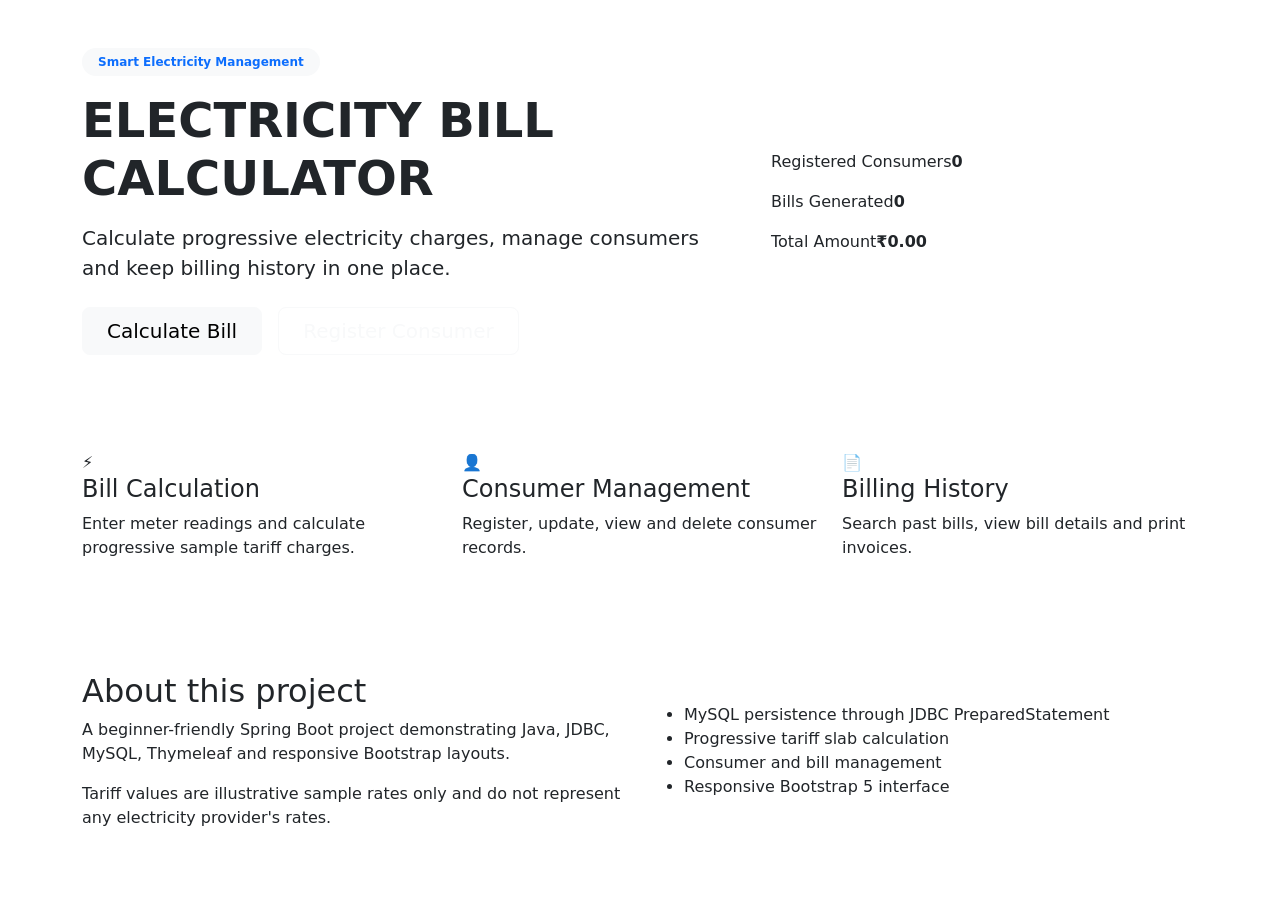
<file: src/main/resources/templates/home.html>
<!DOCTYPE html>
<html lang="en" xmlns:th="http://www.thymeleaf.org">
<head>
    <meta charset="UTF-8">
    <meta name="viewport" content="width=device-width, initial-scale=1.0">
    <title th:text="${title} + ' | Electricity Bill Calculator'">Electricity Bill Calculator</title>
    <link href="https://cdn.jsdelivr.net/npm/bootstrap@5.3.3/dist/css/bootstrap.min.css" rel="stylesheet">
    <link rel="stylesheet" th:href="@{/css/style.css}">
</head>
<body>
<div th:replace="~{fragments/header :: header}"></div>
<main>
    <section class="hero-section">
        <div class="container py-5">
            <div class="row align-items-center g-4">
                <div class="col-lg-7">
                    <span class="badge rounded-pill bg-light text-primary px-3 py-2 mb-3">Smart Electricity Management</span>
                    <h1 class="display-5 fw-bold mb-3">ELECTRICITY BILL CALCULATOR</h1>
                    <p class="lead">Calculate progressive electricity charges, manage consumers and keep billing history in one place.</p>
                    <div class="d-flex gap-3 flex-wrap mt-4">
                        <a href="/calculate" class="btn btn-light btn-lg px-4">Calculate Bill</a>
                        <a href="/consumers/new" class="btn btn-outline-light btn-lg px-4">Register Consumer</a>
                    </div>
                </div>
                <div class="col-lg-5">
                    <div class="hero-card p-4">
                        <div class="stat-box mb-3"><span class="label">Registered Consumers</span><strong th:text="${summary.totalConsumers}">0</strong></div>
                        <div class="stat-box mb-3"><span class="label">Bills Generated</span><strong th:text="${summary.totalBills}">0</strong></div>
                        <div class="stat-box"><span class="label">Total Amount</span><strong>₹<span th:text="${summary.totalBillingAmount}">0.00</span></strong></div>
                    </div>
                </div>
            </div>
        </div>
    </section>
    <section class="container py-5">
        <div class="row g-4">
            <div class="col-md-4"><div class="feature-card h-100"><div class="icon-box">⚡</div><h4>Bill Calculation</h4><p>Enter meter readings and calculate progressive sample tariff charges.</p></div></div>
            <div class="col-md-4"><div class="feature-card h-100"><div class="icon-box">👤</div><h4>Consumer Management</h4><p>Register, update, view and delete consumer records.</p></div></div>
            <div class="col-md-4"><div class="feature-card h-100"><div class="icon-box">📄</div><h4>Billing History</h4><p>Search past bills, view bill details and print invoices.</p></div></div>
        </div>
    </section>
    <section class="about-section py-5"><div class="container"><div class="row align-items-center"><div class="col-lg-6"><h2 class="section-title">About this project</h2><p>A beginner-friendly Spring Boot project demonstrating Java, JDBC, MySQL, Thymeleaf and responsive Bootstrap layouts.</p><p>Tariff values are illustrative sample rates only and do not represent any electricity provider's rates.</p></div><div class="col-lg-6"><div class="info-panel"><ul><li>MySQL persistence through JDBC PreparedStatement</li><li>Progressive tariff slab calculation</li><li>Consumer and bill management</li><li>Responsive Bootstrap 5 interface</li></ul></div></div></div></div></section>
</main>
<script src="https://cdn.jsdelivr.net/npm/bootstrap@5.3.3/dist/js/bootstrap.bundle.min.js"></script>
</body>
</html>
</file>
